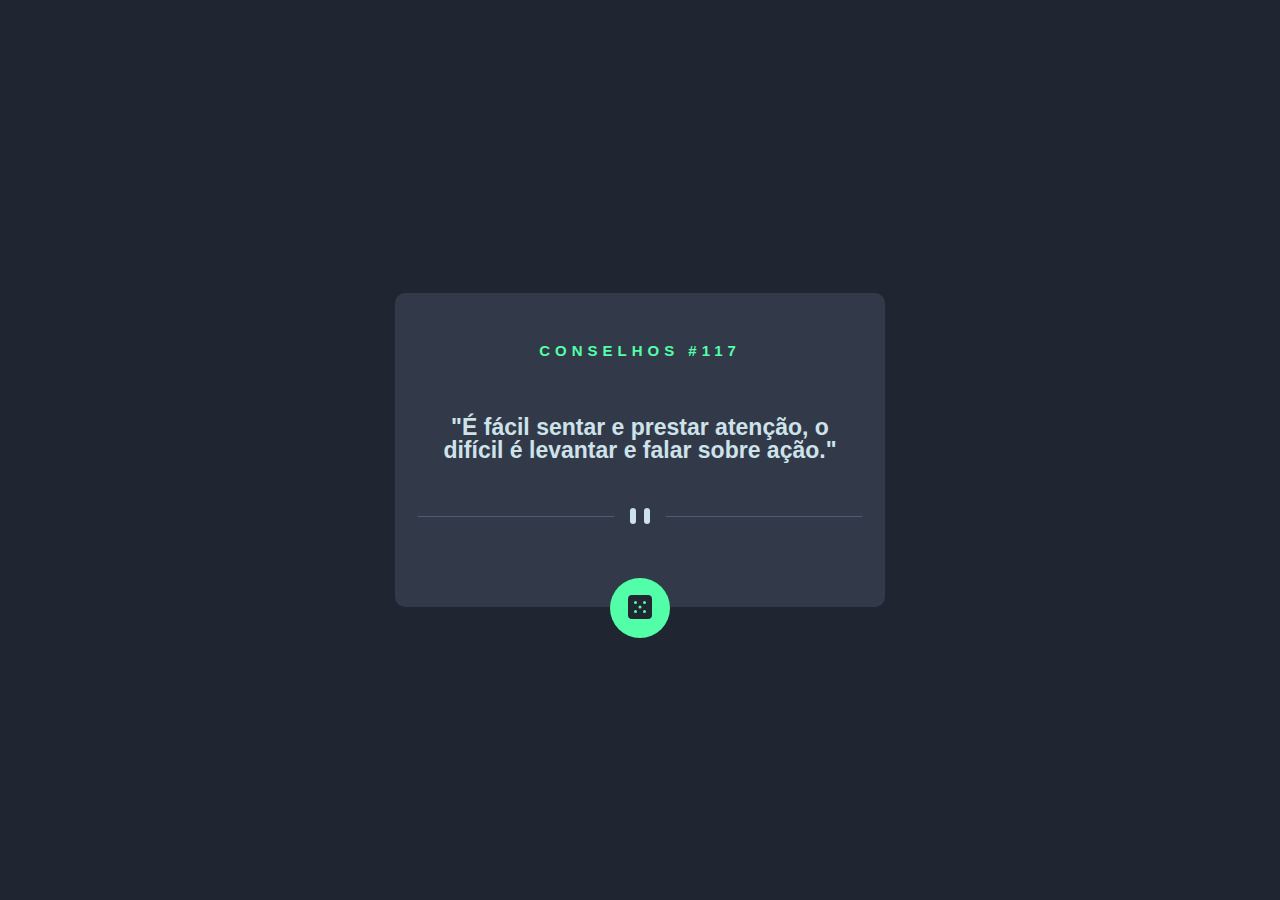
<file: exercicio-gerador-de-app/index.html>
<!DOCTYPE html>
<html lang="en">

<head>
  <meta charset="UTF-8">
  <meta name="viewport" content="width=device-width, initial-scale=1.0">
  <!-- displays site properly based on user's device -->

  <link rel="icon" type="image/png" sizes="32x32" href="./images/favicon-32x32.png">
  <link rel="stylesheet" href="./src/css/reset.css">
  <link rel="stylesheet" href="./src/css/variables.css">
  <link rel="stylesheet" href="./src/css/style.css">

  <title>Gerador de conselhos</title>

</head>

<body>
  <main class="card">
    <h2 class="advice-id">CONSELHOS #117</h2>
    <p class="advice-description">"É fácil sentar e prestar atenção, o difícil é levantar e falar sobre ação."</p>
    <picture>
      <source srcset="./src/images/pattern-divider-mobile.svg" media="(max-width: 768px)">
      <img src="./src/images/pattern-divider-desktop.svg" alt="Pattern divider">
    </picture>
    <button class="advice-update">
      <img src="./src/images/icon-dice.svg" alt="Dice icon">
    </button>
  </main>
</body>

</html>
</file>
<file: exercicio-gerador-de-app/src/css/variables.css>
:root{  
    --background-color: hsl(185, 75%, 39%);
    --text-color: hsl(227, 10%, 46%);
    --card-color: hsl(0, 0%, 59%);
}
</file>
<file: exercicio-gerador-de-app/src/css/style.css>
.attribution {
    font-size: 11px; text-align: center;
}

.attribution a{
    color: hsl(228, 45%, 44%);
}

body {
    font-family: 'Manrope', sans-serif;
    font-weight: 800;
    background-color: hsl(218, 23%, 16%);
    display: flex;
    justify-content: center;
    align-items: center;
    min-height: 100vh;
  }
  
  .card {
    display: flex;
    flex-direction: column;
    align-items: center;
    background-color: hsl(217, 19%, 24%);
    border-radius: 10px;
    padding: 20px;
    max-width: 450px;
  }
  
  .card .advice-id {
    color: hsl(150, 100%, 66%);
    text-transform: uppercase;
    letter-spacing: 5px;
    font-size: 15px;
    margin-top: 30px;
  }
  
  .card .advice-description {
    font-size: 23px;
    padding: 23px;
    text-align: center;
    color: hsl(193, 38%, 86%);
  }
  
  .card picture img {
    width: 100%;
  }
  
  .card .advice-update {
    width: 60px;
    height: 60px;
    border-radius: 50%;
    border: none;
    background-color: hsl(150, 100%, 66%);
    transform: translateY(85%);  
  }
  .card .advice-update:hover {
    color: #53FFAB;
    cursor: pointer;
    box-shadow: 0 5px 15px hsl(150, 100%, 66%);
  }
</file>
